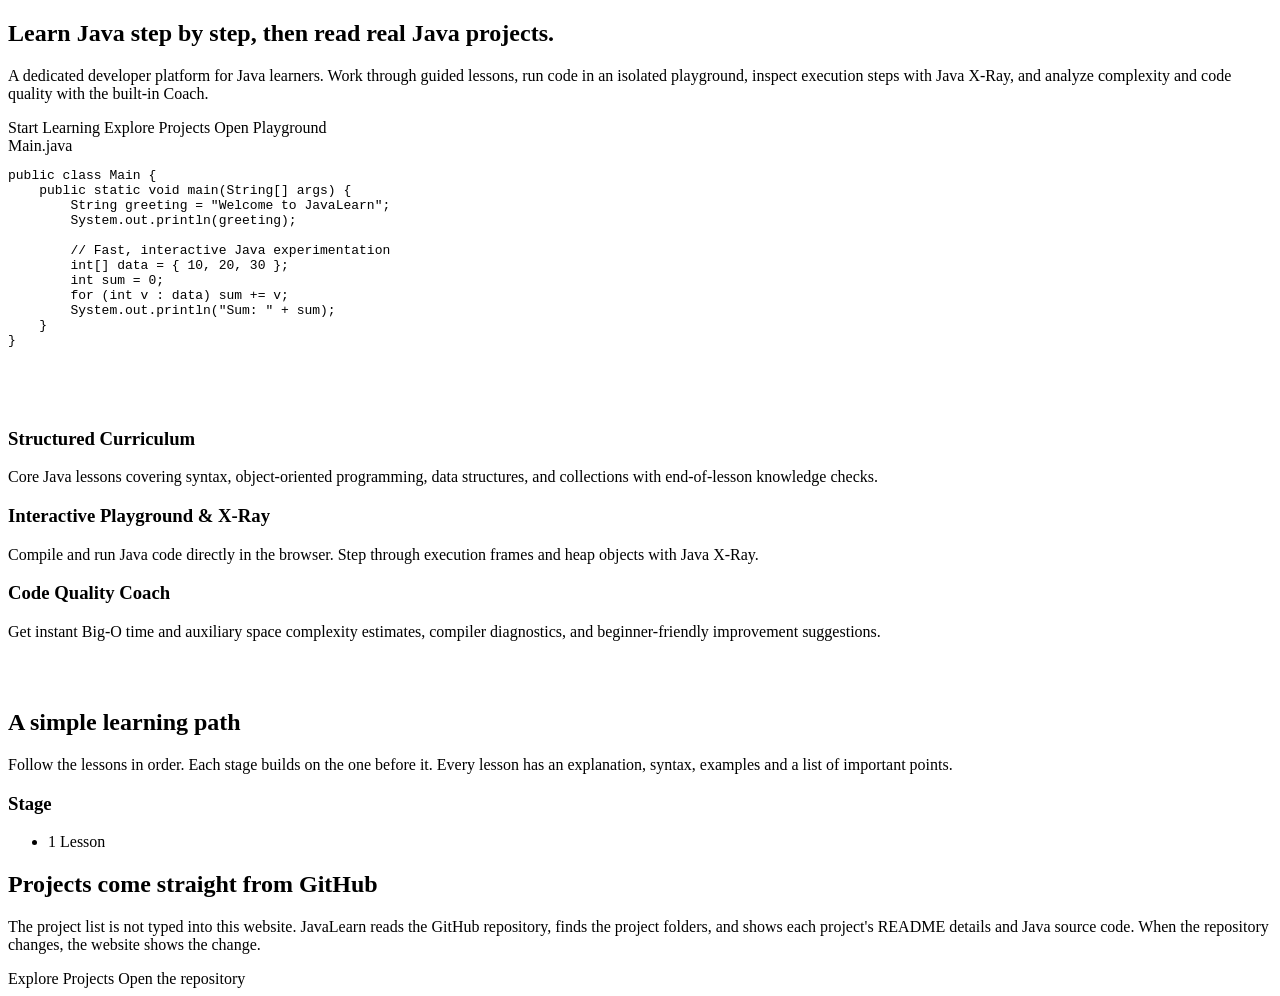
<file: src/main/resources/templates/index.html>
<!DOCTYPE html>
<html lang="en" xmlns:th="http://www.thymeleaf.org">
<head th:replace="~{pages :: head('JavaLearn - Learn Java and read real Java projects')}"></head>
<body>
<header th:replace="~{pages :: header('home')}"></header>

<main>
    <section class="hero">
        <div class="container hero-grid">
            <div>
                <h1>Learn Java step by step, then read real Java projects.</h1>
                <p class="lead">
                    A dedicated developer platform for Java learners. Work through guided lessons,
                    run code in an isolated playground, inspect execution steps with Java X-Ray,
                    and analyze complexity and code quality with the built-in Coach.
                </p>
                <div class="button-row">
                    <a class="button primary" th:href="@{/learn}">Start Learning</a>
                    <a class="button" th:href="@{/projects}">Explore Projects</a>
                    <a class="button" th:href="@{/sandbox}">Open Playground</a>
                </div>
            </div>
            <div class="hero-window" aria-label="Java Code Sample">
                <div class="hero-window-header">
                    <div class="window-dots" aria-hidden="true">
                        <span class="window-dot"></span>
                        <span class="window-dot"></span>
                        <span class="window-dot"></span>
                    </div>
                    <span class="window-title">Main.java</span>
                    <span style="width: 2rem;"></span>
                </div>
                <pre class="hero-code"><code>public class Main {
    public static void main(String[] args) {
        String greeting = "Welcome to JavaLearn";
        System.out.println(greeting);
        
        // Fast, interactive Java experimentation
        int[] data = { 10, 20, 30 };
        int sum = 0;
        for (int v : data) sum += v;
        System.out.println("Sum: " + sum);
    }
}</code></pre>
            </div>
        </div>
    </section>

    <!-- Platform Capabilities -->
    <section class="section" style="padding-top: 3rem; padding-bottom: 2rem;">
        <div class="container">
            <div class="feature-grid">
                <div class="feature-card">
                    <h3>Structured Curriculum</h3>
                    <p>Core Java lessons covering syntax, object-oriented programming, data structures, and collections with end-of-lesson knowledge checks.</p>
                </div>
                <div class="feature-card">
                    <h3>Interactive Playground &amp; X-Ray</h3>
                    <p>Compile and run Java code directly in the browser. Step through execution frames and heap objects with Java X-Ray.</p>
                </div>
                <div class="feature-card">
                    <h3>Code Quality Coach</h3>
                    <p>Get instant Big-O time and auxiliary space complexity estimates, compiler diagnostics, and beginner-friendly improvement suggestions.</p>
                </div>
            </div>
        </div>
    </section>

    <section class="section">
        <div class="container">
            <h2>A simple learning path</h2>
            <p class="section-intro">
                Follow the lessons in order. Each stage builds on the one before it.
                Every lesson has an explanation, syntax, examples and a list of important points.
            </p>

            <div class="path">
                <div class="path-stage" th:each="stage : ${stages}">
                    <h3 th:text="${stage.key}">Stage</h3>
                    <ul class="lesson-list compact">
                        <li th:each="lesson : ${stage.value}">
                            <span class="num" th:text="${lesson.number}">1</span>
                            <a th:href="@{/learn/{slug}(slug=${lesson.slug})}" th:text="${lesson.title}">Lesson</a>
                        </li>
                    </ul>
                </div>
            </div>
        </div>
    </section>

    <section class="section alt">
        <div class="container two-col">
            <div>
                <h2>Projects come straight from GitHub</h2>
                <p>
                    The project list is not typed into this website. JavaLearn reads the GitHub repository,
                    finds the project folders, and shows each project's README details and Java source code.
                    When the repository changes, the website shows the change.
                </p>
            </div>
            <div class="button-row align-end">
                <a class="button primary" th:href="@{/projects}">Explore Projects</a>
                <a class="button" th:href="${@service.repoUrl}" target="_blank" rel="noopener">Open the repository</a>
            </div>
        </div>
    </section>
</main>

<footer th:replace="~{pages :: footer}"></footer>
</body>
</html>
</file>
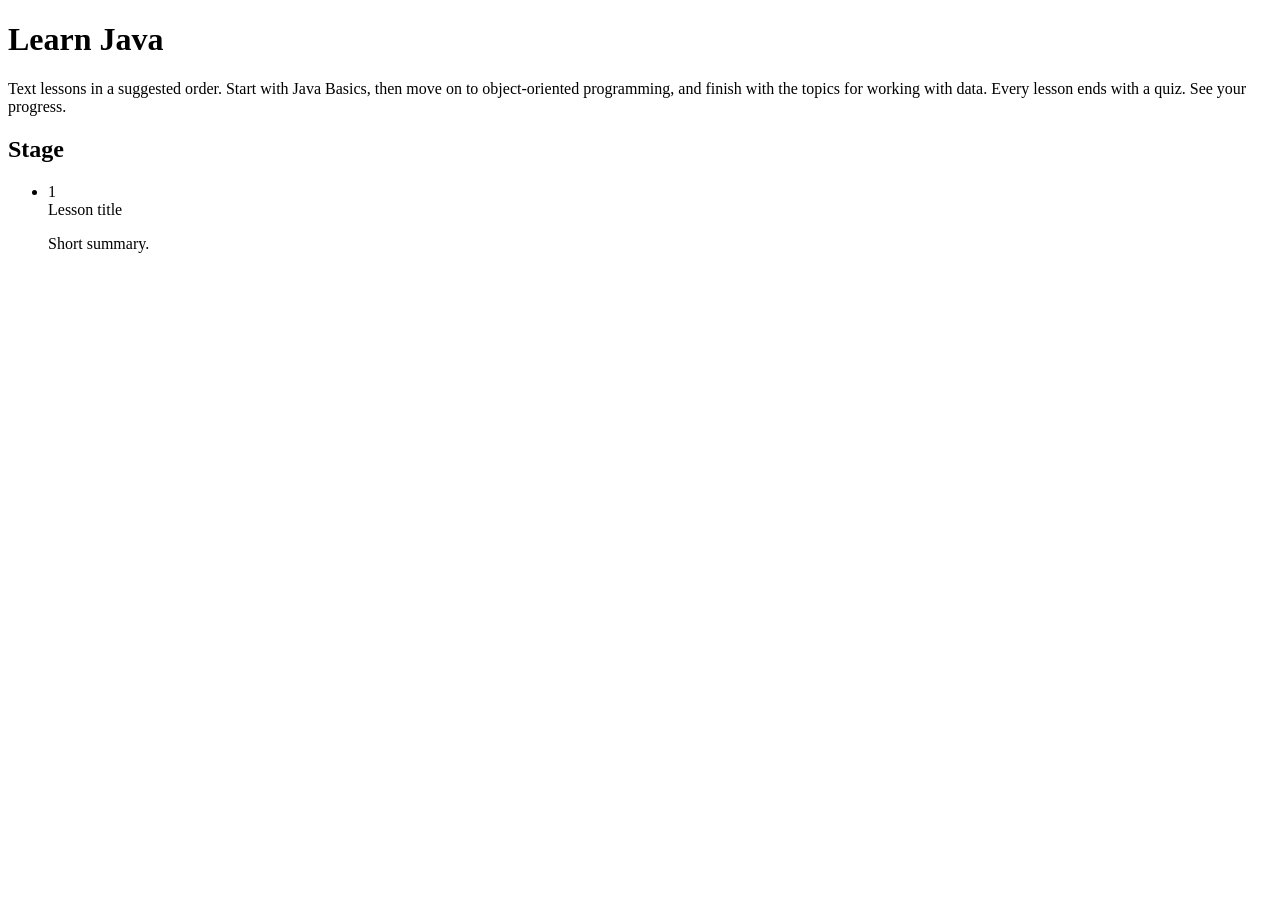
<file: src/main/resources/templates/learn.html>
<!DOCTYPE html>
<html lang="en" xmlns:th="http://www.thymeleaf.org">
<head th:replace="~{pages :: head('Learn Java - JavaLearn')}"></head>
<body>
<header th:replace="~{pages :: header('learn')}"></header>

<main class="container page">
    <nav th:replace="~{pages :: navStrip('/', 'Home')}"></nav>
    <h1>Learn Java</h1>
    <p class="page-intro">
        Text lessons in a suggested order. Start with Java Basics, then move on to
        object-oriented programming, and finish with the topics for working with data.
        Every lesson ends with a quiz. <a th:href="@{/progress}">See your progress</a>.
    </p>

    <section class="stage" th:each="stage : ${stages}">
        <h2 th:text="${stage.key}">Stage</h2>
        <ul class="lesson-list">
            <li th:each="lesson : ${stage.value}" th:attr="data-lesson-slug=${lesson.slug}">
                <span class="num" th:text="${lesson.number}">1</span>
                <div>
                    <a th:href="@{/learn/{slug}(slug=${lesson.slug})}" th:text="${lesson.title}">Lesson title</a>
                    <p th:text="${lesson.summary}">Short summary.</p>
                </div>
            </li>
        </ul>
    </section>
</main>

<footer th:replace="~{pages :: footer}"></footer>
<script th:src="@{/js/learn.js}"></script>
</body>
</html>
</file>
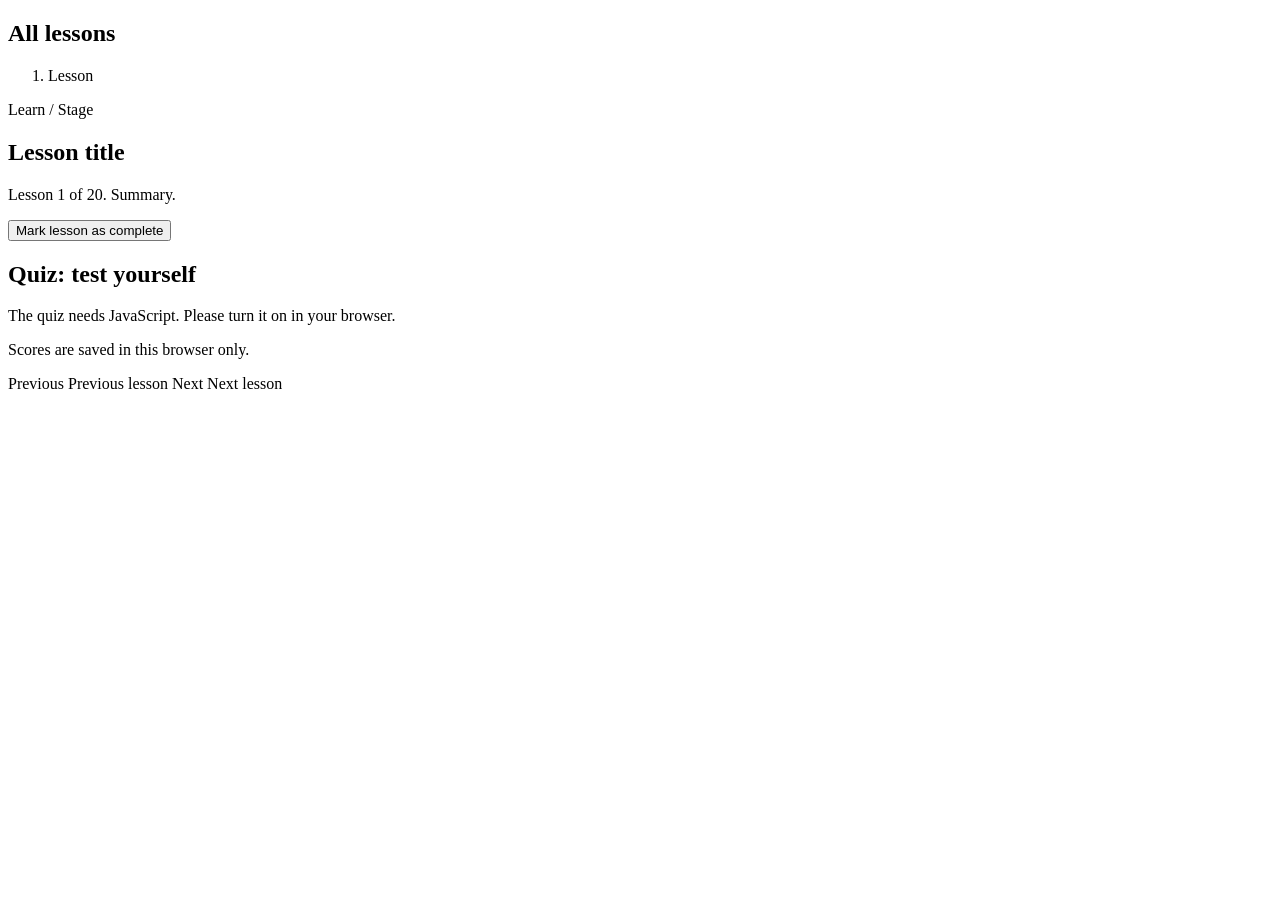
<file: src/main/resources/templates/lesson.html>
<!DOCTYPE html>
<html lang="en" xmlns:th="http://www.thymeleaf.org">
<head th:replace="~{pages :: head(${lesson.title + ' - Learn Java - JavaLearn'})}"></head>
<body>
<header th:replace="~{pages :: header('learn')}"></header>

<div class="container lesson-layout">

    <!-- Side menu: shown on wide screens only -->
    <aside class="lesson-menu" aria-label="All lessons">
        <h2><a th:href="@{/learn}">All lessons</a></h2>
        <ol>
            <li th:each="item : ${allLessons}">
                <a th:href="@{/learn/{slug}(slug=${item.slug})}" th:data-lesson-slug="${item.slug}"
                   th:text="${item.title}"
                   th:classappend="${item.slug == lesson.slug} ? 'current'"
                   th:attr="aria-current=${item.slug == lesson.slug} ? 'page'">Lesson</a>
            </li>
        </ol>
    </aside>

    <article class="lesson">
        <nav th:replace="~{pages :: navStrip(@{/learn}, 'Lessons')}"></nav>
        <p class="crumbs">
            <a th:href="@{/learn}">Learn</a> /
            <span th:text="${lesson.stage}">Stage</span>
        </p>
        <h1 th:text="${lesson.title}">Lesson title</h1>
        <p class="lesson-summary">
            Lesson <span th:text="${lesson.number}">1</span> of <span th:text="${#lists.size(allLessons)}">20</span>.
            <span th:text="${lesson.summary}">Summary.</span>
        </p>

        <!-- The lesson text is our own HTML stored in Service.java, so th:utext is safe here -->
        <div class="lesson-body" th:utext="${lesson.content}"></div>

        <section class="lesson-done">
            <button type="button" id="mark-done" class="button primary" th:attr="data-slug=${lesson.slug}" aria-pressed="false">Mark lesson as complete</button>
            <span id="done-note" class="muted" role="status"></span>
        </section>

        <!-- Quiz: questions are read from quizzes.json by the server and shown one at a time by learn.js -->
        <section class="quiz" id="quiz" aria-labelledby="quiz-title" th:attr="data-progress-url=@{/progress}">
            <h2 id="quiz-title">Quiz: test yourself</h2>
            <div id="quiz-root">
                <p class="muted">The quiz needs JavaScript. Please turn it on in your browser.</p>
            </div>
            <p class="muted quiz-note">Scores are saved in this browser only.</p>
        </section>
        <script type="application/json" id="quiz-data" th:utext="${quizJson}"></script>

        <nav class="lesson-nav" aria-label="Previous and next lesson">
            <a class="prev" th:if="${previous != null}" th:href="@{/learn/{slug}(slug=${previous.slug})}">
                <span class="nav-label">Previous</span>
                <span th:text="${previous.title}">Previous lesson</span>
            </a>
            <a class="next" th:if="${next != null}" th:href="@{/learn/{slug}(slug=${next.slug})}">
                <span class="nav-label">Next</span>
                <span th:text="${next.title}">Next lesson</span>
            </a>
        </nav>
    </article>
</div>

<footer th:replace="~{pages :: footer}"></footer>
<script th:src="@{/js/learn.js}"></script>
</body>
</html>
</file>
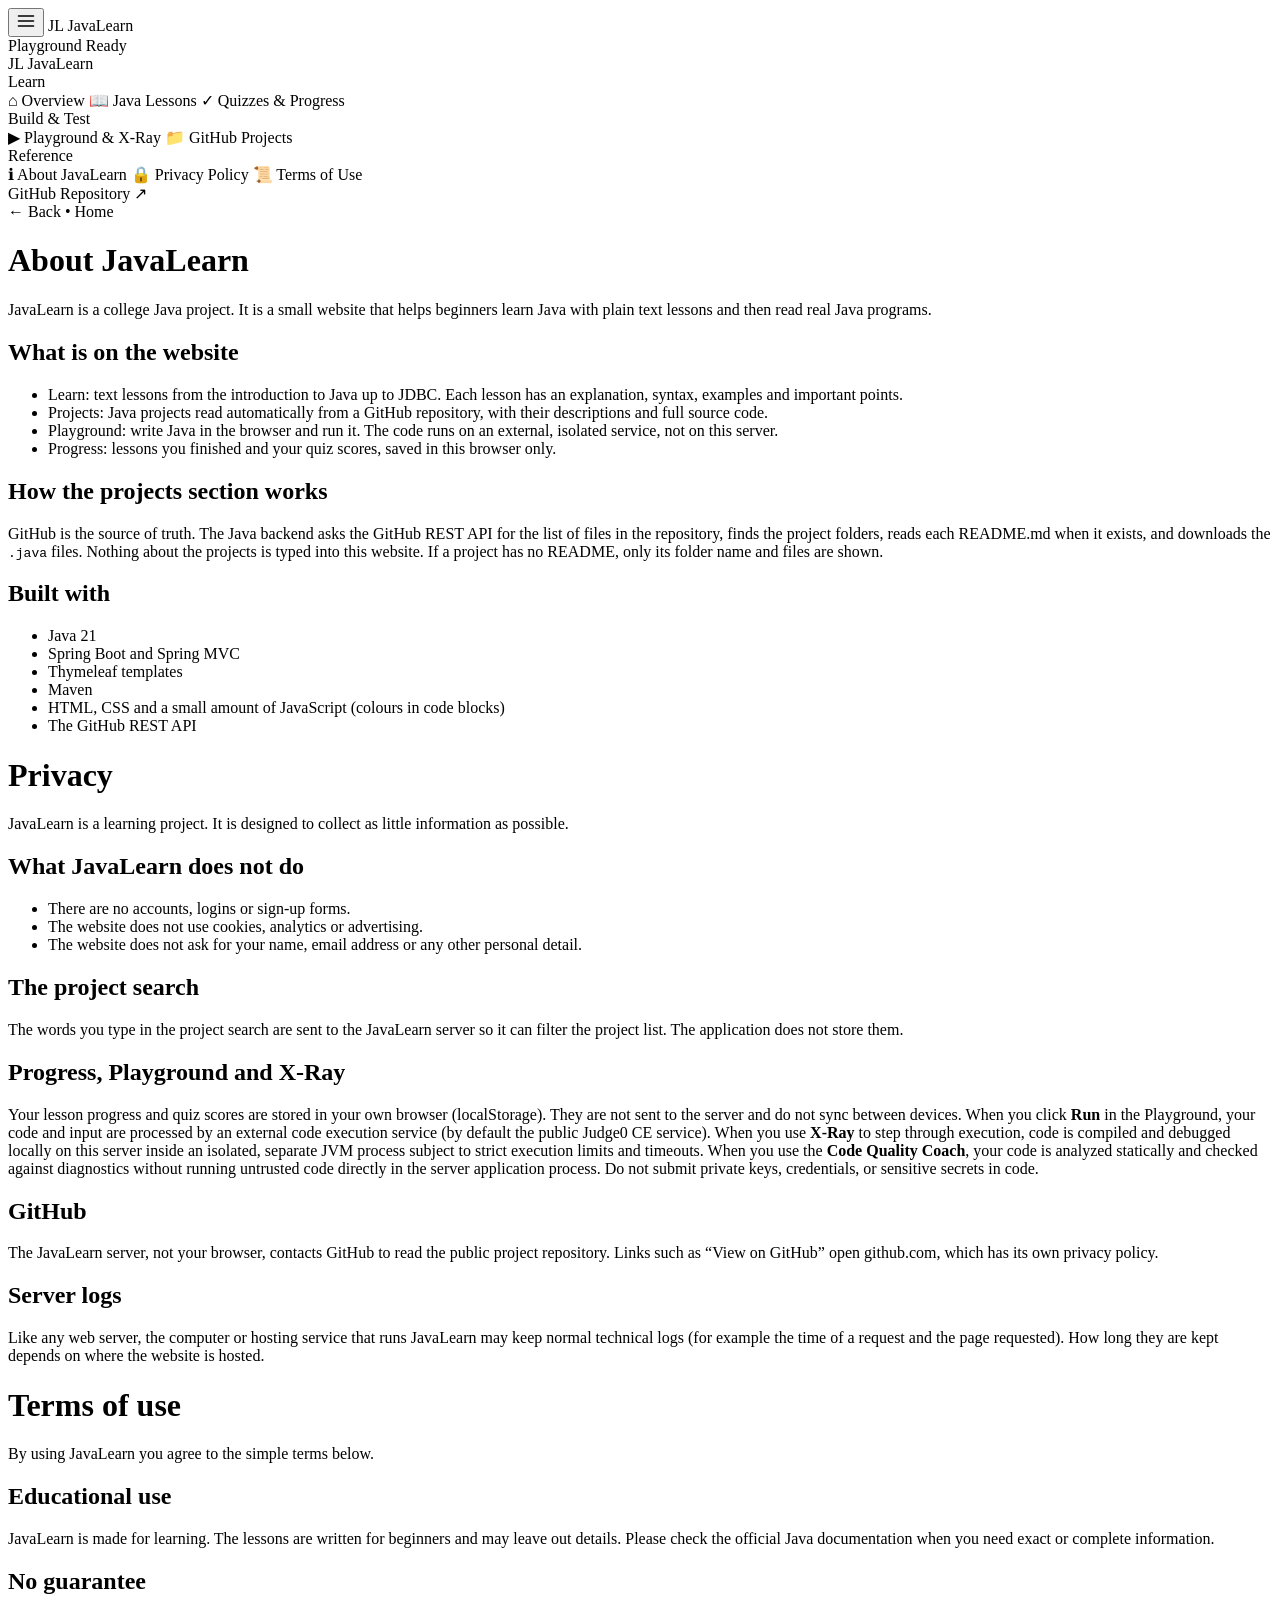
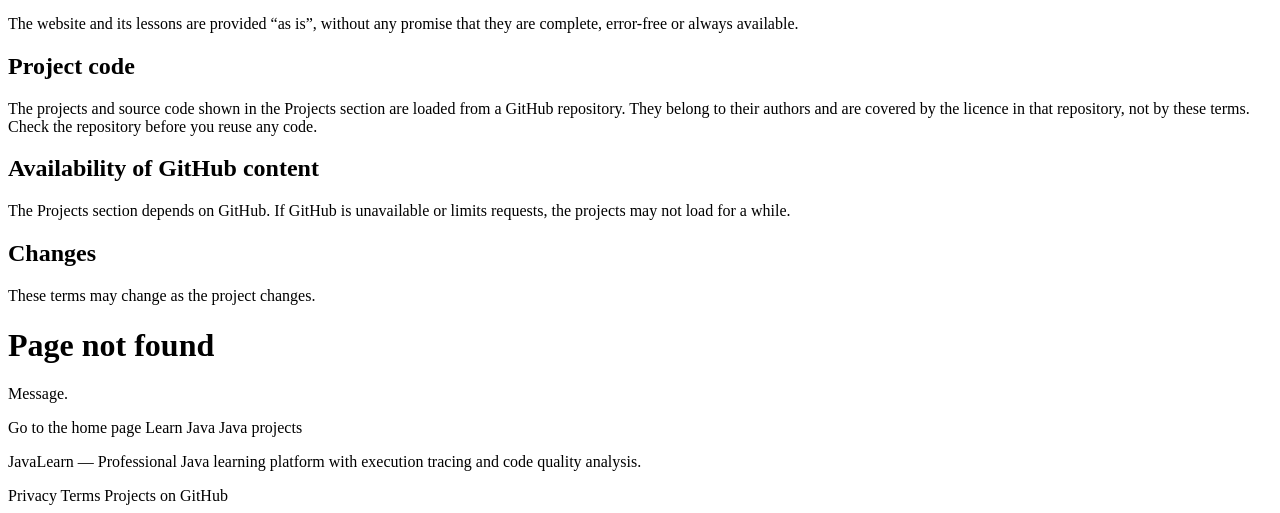
<file: src/main/resources/templates/pages.html>
<!DOCTYPE html>
<html lang="en" xmlns:th="http://www.thymeleaf.org">
<!--
  This one file has two jobs:
  1. It holds the parts shared by every page (head, menu, footer). The other templates include them
     with th:replace="~{pages :: name(...)}".
  2. It shows the simple pages: About, Privacy, Terms and the error page.
     The controller sets "page" ("about", "privacy", "terms" or "error") and this file shows that content.
-->
<head th:fragment="head(title)">
    <meta charset="UTF-8">
    <meta name="viewport" content="width=device-width, initial-scale=1">
    <title th:text="${title}">JavaLearn</title>
    <link rel="stylesheet" th:href="@{/css/style.css}">
</head>
<body>

<header class="site-header" th:fragment="header(active)">
    <div class="header-inner">
        <div class="header-left">
            <button type="button" class="sidebar-toggle-btn" id="sidebar-toggle" aria-label="Toggle navigation menu" aria-expanded="false">
                <svg width="20" height="20" viewBox="0 0 24 24" fill="none" stroke="currentColor" stroke-width="2" stroke-linecap="round" stroke-linejoin="round" aria-hidden="true">
                    <line x1="3" y1="12" x2="21" y2="12"></line>
                    <line x1="3" y1="6" x2="21" y2="6"></line>
                    <line x1="3" y1="18" x2="21" y2="18"></line>
                </svg>
            </button>
            <a class="brand" th:href="@{/}">
                <span class="brand-badge">JL</span>
                <span><span class="brand-java">Java</span>Learn</span>
            </a>
        </div>
        <div class="header-status">
            <a th:href="@{/sandbox}" class="header-status-pill">
                <span class="status-dot"></span>
                <span>Playground Ready</span>
            </a>
        </div>
    </div>
</header>

<div class="app-layout">
    <div class="sidebar-backdrop" id="sidebar-backdrop" aria-hidden="true"></div>
    <aside class="app-sidebar" id="app-sidebar" aria-label="Documentation Sidebar">
        <div class="sidebar-header">
            <a class="brand" th:href="@{/}">
                <span class="brand-badge">JL</span>
                <span><span class="brand-java">Java</span>Learn</span>
            </a>
        </div>
        <div class="sidebar-scroll">
            <div class="nav-group">
                <div class="nav-group-title">Learn</div>
                <a th:href="@{/}" th:classappend="${active == 'home'} ? 'active'">
                    <span class="nav-icon">⌂</span> Overview
                </a>
                <a th:href="@{/learn}" th:classappend="${active == 'learn'} ? 'active'">
                    <span class="nav-icon">📖</span> Java Lessons
                </a>
                <a th:href="@{/progress}" th:classappend="${active == 'progress'} ? 'active'">
                    <span class="nav-icon">✓</span> Quizzes &amp; Progress
                </a>
            </div>

            <div class="nav-group">
                <div class="nav-group-title">Build &amp; Test</div>
                <a th:href="@{/sandbox}" th:classappend="${active == 'sandbox'} ? 'active'">
                    <span class="nav-icon">▶</span> Playground &amp; X-Ray
                </a>
                <a th:href="@{/projects}" th:classappend="${active == 'projects'} ? 'active'">
                    <span class="nav-icon">📁</span> GitHub Projects
                </a>
            </div>

            <div class="nav-group">
                <div class="nav-group-title">Reference</div>
                <a th:href="@{/about}" th:classappend="${active == 'about'} ? 'active'">
                    <span class="nav-icon">ℹ</span> About JavaLearn
                </a>
                <a th:href="@{/privacy}" th:classappend="${active == 'privacy'} ? 'active'">
                    <span class="nav-icon">🔒</span> Privacy Policy
                </a>
                <a th:href="@{/terms}" th:classappend="${active == 'terms'} ? 'active'">
                    <span class="nav-icon">📜</span> Terms of Use
                </a>
            </div>
        </div>
        <div class="sidebar-footer">
            <a th:href="${@service.repoUrl}" target="_blank" rel="noopener" class="sidebar-gh-link">
                GitHub Repository ↗
            </a>
        </div>
    </aside>

    <div class="app-content">
        <!-- Consistent Breadcrumbs / Back & Home Bar -->
        <nav class="nav-strip" aria-label="Page navigation" th:fragment="navStrip(backUrl, backLabel)">
            <a class="nav-strip-btn nav-back" th:href="${backUrl ?: '/'}" th:attr="data-fallback=${backUrl ?: '/'}">
                <span aria-hidden="true">&larr;</span> Back
            </a>
            <span class="nav-strip-sep" aria-hidden="true">&bull;</span>
            <a class="nav-strip-btn nav-home" th:href="@{/}">
                Home
            </a>
            <span class="nav-strip-label" th:if="${backLabel != null}" th:text="'(' + ${backLabel} + ')'"></span>
        </nav>

<th:block th:switch="${page}">
<main th:case="'about'" class="container page prose">
    <nav th:replace="~{pages :: navStrip('/', 'Home')}"></nav>
    <h1>About JavaLearn</h1>

    <p>
        JavaLearn is a college Java project. It is a small website that helps beginners learn Java
        with plain text lessons and then read real Java programs.
    </p>

    <h2>What is on the website</h2>
    <ul>
        <li><a th:href="@{/learn}">Learn</a>: text lessons from the introduction to Java up to JDBC.
            Each lesson has an explanation, syntax, examples and important points.</li>
        <li><a th:href="@{/projects}">Projects</a>: Java projects read automatically from a GitHub repository,
            with their descriptions and full source code.</li>
        <li><a th:href="@{/sandbox}">Playground</a>: write Java in the browser and run it. The code runs on an
            external, isolated service, not on this server.</li>
        <li><a th:href="@{/progress}">Progress</a>: lessons you finished and your quiz scores, saved in this browser only.</li>
    </ul>

    <h2>How the projects section works</h2>
    <p>
        GitHub is the source of truth. The Java backend asks the GitHub REST API for the list of files in the
        <a th:href="${@service.repoUrl}" target="_blank" rel="noopener">repository</a>,
        finds the project folders, reads each README.md when it exists, and downloads the <code>.java</code> files.
        Nothing about the projects is typed into this website. If a project has no README, only its folder name
        and files are shown.
    </p>

    <h2>Built with</h2>
    <ul>
        <li>Java 21</li>
        <li>Spring Boot and Spring MVC</li>
        <li>Thymeleaf templates</li>
        <li>Maven</li>
        <li>HTML, CSS and a small amount of JavaScript (colours in code blocks)</li>
        <li>The GitHub REST API</li>
    </ul>
</main>

<main th:case="'privacy'" class="container page prose">
    <nav th:replace="~{pages :: navStrip('/', 'Home')}"></nav>
    <h1>Privacy</h1>
    <p>JavaLearn is a learning project. It is designed to collect as little information as possible.</p>

    <h2>What JavaLearn does not do</h2>
    <ul>
        <li>There are no accounts, logins or sign-up forms.</li>
        <li>The website does not use cookies, analytics or advertising.</li>
        <li>The website does not ask for your name, email address or any other personal detail.</li>
    </ul>

    <h2>The project search</h2>
    <p>
        The words you type in the project search are sent to the JavaLearn server so it can filter the project list.
        The application does not store them.
    </p>

    <h2>Progress, Playground and X-Ray</h2>
    <p>
        Your lesson progress and quiz scores are stored in your own browser (localStorage). They are not sent to the
        server and do not sync between devices. When you click <strong>Run</strong> in the Playground, your code and
        input are processed by an external code execution service (by default the public Judge0 CE service).
        When you use <strong>X-Ray</strong> to step through execution, code is compiled and debugged locally on this server
        inside an isolated, separate JVM process subject to strict execution limits and timeouts.
        When you use the <strong>Code Quality Coach</strong>, your code is analyzed statically and checked against
        diagnostics without running untrusted code directly in the server application process.
        Do not submit private keys, credentials, or sensitive secrets in code.
    </p>

    <h2>GitHub</h2>
    <p>
        The JavaLearn server, not your browser, contacts GitHub to read the public project repository.
        Links such as &ldquo;View on GitHub&rdquo; open github.com, which has its own privacy policy.
    </p>

    <h2>Server logs</h2>
    <p>
        Like any web server, the computer or hosting service that runs JavaLearn may keep normal technical logs
        (for example the time of a request and the page requested). How long they are kept depends on where the
        website is hosted.
    </p>
</main>

<main th:case="'terms'" class="container page prose">
    <nav th:replace="~{pages :: navStrip('/', 'Home')}"></nav>
    <h1>Terms of use</h1>
    <p>By using JavaLearn you agree to the simple terms below.</p>

    <h2>Educational use</h2>
    <p>
        JavaLearn is made for learning. The lessons are written for beginners and may leave out details.
        Please check the official Java documentation when you need exact or complete information.
    </p>

    <h2>No guarantee</h2>
    <p>
        The website and its lessons are provided &ldquo;as is&rdquo;, without any promise that they are complete,
        error-free or always available.
    </p>

    <h2>Project code</h2>
    <p>
        The projects and source code shown in the Projects section are loaded from a GitHub repository.
        They belong to their authors and are covered by the licence in that repository, not by these terms.
        Check the repository before you reuse any code.
    </p>

    <h2>Availability of GitHub content</h2>
    <p>
        The Projects section depends on GitHub. If GitHub is unavailable or limits requests,
        the projects may not load for a while.
    </p>

    <h2>Changes</h2>
    <p>These terms may change as the project changes.</p>
</main>

<main th:case="'error'" class="container page narrow">
    <nav th:replace="~{pages :: navStrip('/', 'Home')}"></nav>
    <!-- errorTitle / errorMessage are set by our controllers; Spring's own 404 and 500 errors use the defaults -->
    <h1 th:text="${errorTitle ?: 'Page not found'}">Page not found</h1>
    <p th:text="${errorMessage ?: 'This page does not exist, or something unexpected went wrong.'}">Message.</p>
    <p class="button-row">
        <a class="button primary" th:href="@{/}">Go to the home page</a>
        <a class="button" th:href="@{/learn}">Learn Java</a>
        <a class="button" th:href="@{/projects}">Java projects</a>
    </p>
</main>
</th:block>

    <footer class="site-footer" th:fragment="footer">
        <div class="footer-inner">
            <p>JavaLearn &mdash; Professional Java learning platform with execution tracing and code quality analysis.</p>
            <nav aria-label="Footer">
                <a th:href="@{/privacy}">Privacy</a>
                <a th:href="@{/terms}">Terms</a>
                <a th:href="${@service.repoUrl}" target="_blank" rel="noopener">Projects on GitHub</a>
            </nav>
        </div>
        <script th:src="@{/js/site.js}"></script>
    </footer>
    </div><!-- /.app-content -->
</div><!-- /.app-layout -->

</body>
</html>
</file>
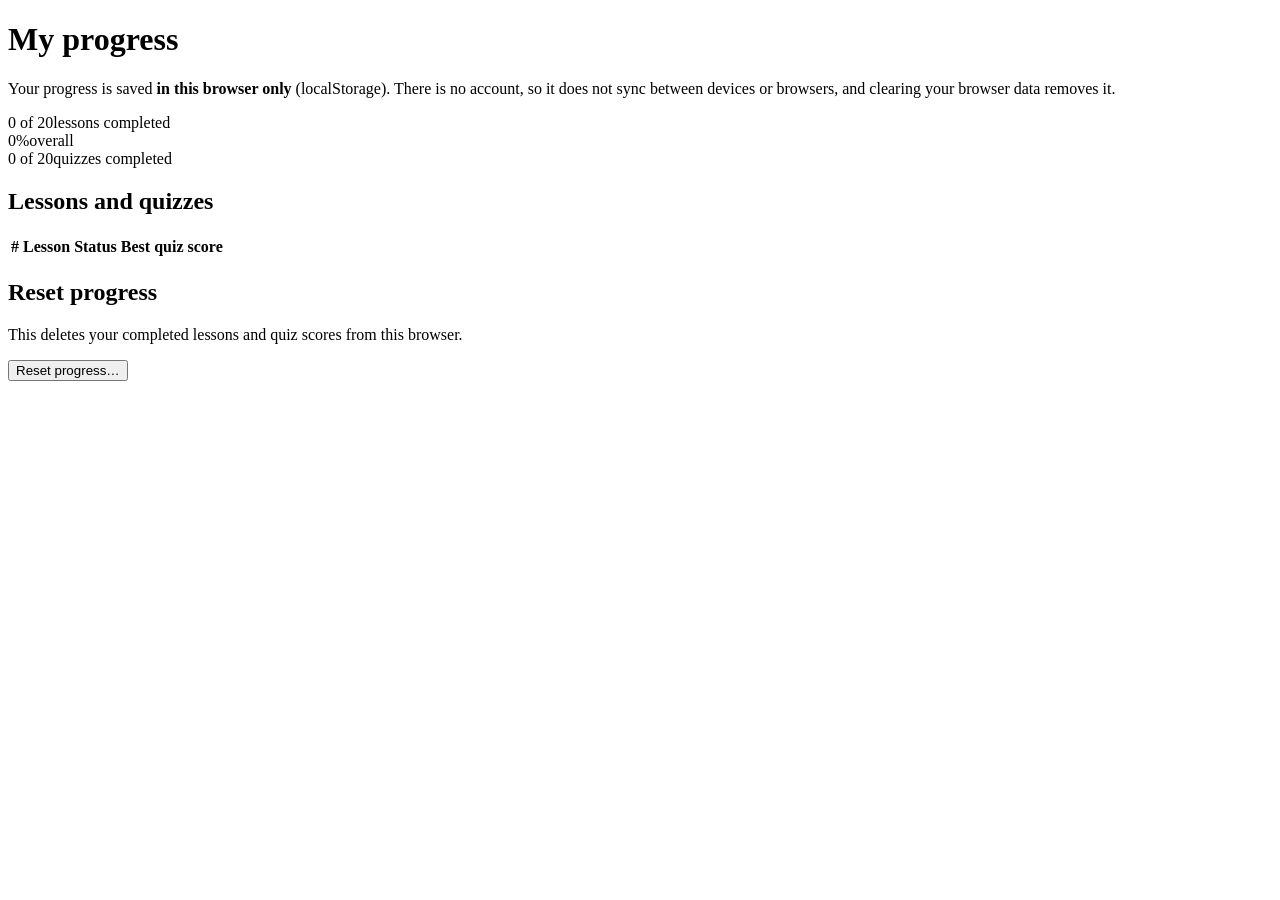
<file: src/main/resources/templates/progress.html>
<!DOCTYPE html>
<html lang="en" xmlns:th="http://www.thymeleaf.org">
<head th:replace="~{pages :: head('My progress - JavaLearn')}"></head>
<body>
<header th:replace="~{pages :: header('progress')}"></header>

<main class="container page" id="progress-page">
    <nav th:replace="~{pages :: navStrip('/', 'Home')}"></nav>
    <h1>My progress</h1>
    <p class="page-intro">
        Your progress is saved <strong>in this browser only</strong> (localStorage). There is no account, so it does
        not sync between devices or browsers, and clearing your browser data removes it.
    </p>

    <div id="p-notice"></div>

    <section class="stats" aria-label="Summary">
        <div class="stat"><span class="stat-value" id="p-count">0 of 20</span><span class="stat-label">lessons completed</span></div>
        <div class="stat"><span class="stat-value" id="p-percent">0%</span><span class="stat-label">overall</span></div>
        <div class="stat"><span class="stat-value" id="p-quizzes">0 of 20</span><span class="stat-label">quizzes completed</span></div>
    </section>

    <div class="bar" role="progressbar" aria-label="Overall completion" aria-valuemin="0" aria-valuemax="100" aria-valuenow="0">
        <div class="bar-fill" id="p-bar"></div>
    </div>

    <div id="p-continue" class="continue"></div>

    <section class="detail-section">
        <h2>Lessons and quizzes</h2>
        <div class="table-wrap">
            <table class="progress-table">
                <thead><tr><th scope="col">#</th><th scope="col">Lesson</th><th scope="col">Status</th><th scope="col">Best quiz score</th></tr></thead>
                <tbody id="p-rows"></tbody>
            </table>
        </div>
        <!-- One hidden entry per lesson: the script reads the titles, links and question counts from here. -->
        <ul hidden>
            <li th:each="lesson : ${allLessons}"
                th:attr="data-slug=${lesson.slug},data-title=${lesson.title},data-url=@{/learn/{slug}(slug=${lesson.slug})},data-questions=${service.getQuestionCount(lesson.slug)}"></li>
        </ul>
    </section>

    <section class="detail-section">
        <h2>Reset progress</h2>
        <p class="muted">This deletes your completed lessons and quiz scores from this browser.</p>
        <button type="button" class="button" id="p-reset">Reset progress&hellip;</button>
        <div id="p-confirm" class="notice error" hidden>
            <p><strong>Delete all saved progress?</strong> This cannot be undone.</p>
            <div class="button-row">
                <button type="button" class="button primary" id="p-yes">Yes, reset everything</button>
                <button type="button" class="button" id="p-no">Cancel</button>
            </div>
        </div>
        <p class="muted" id="p-reset-done" role="status"></p>
    </section>
</main>

<footer th:replace="~{pages :: footer}"></footer>
<script th:src="@{/js/learn.js}"></script>
</body>
</html>
</file>
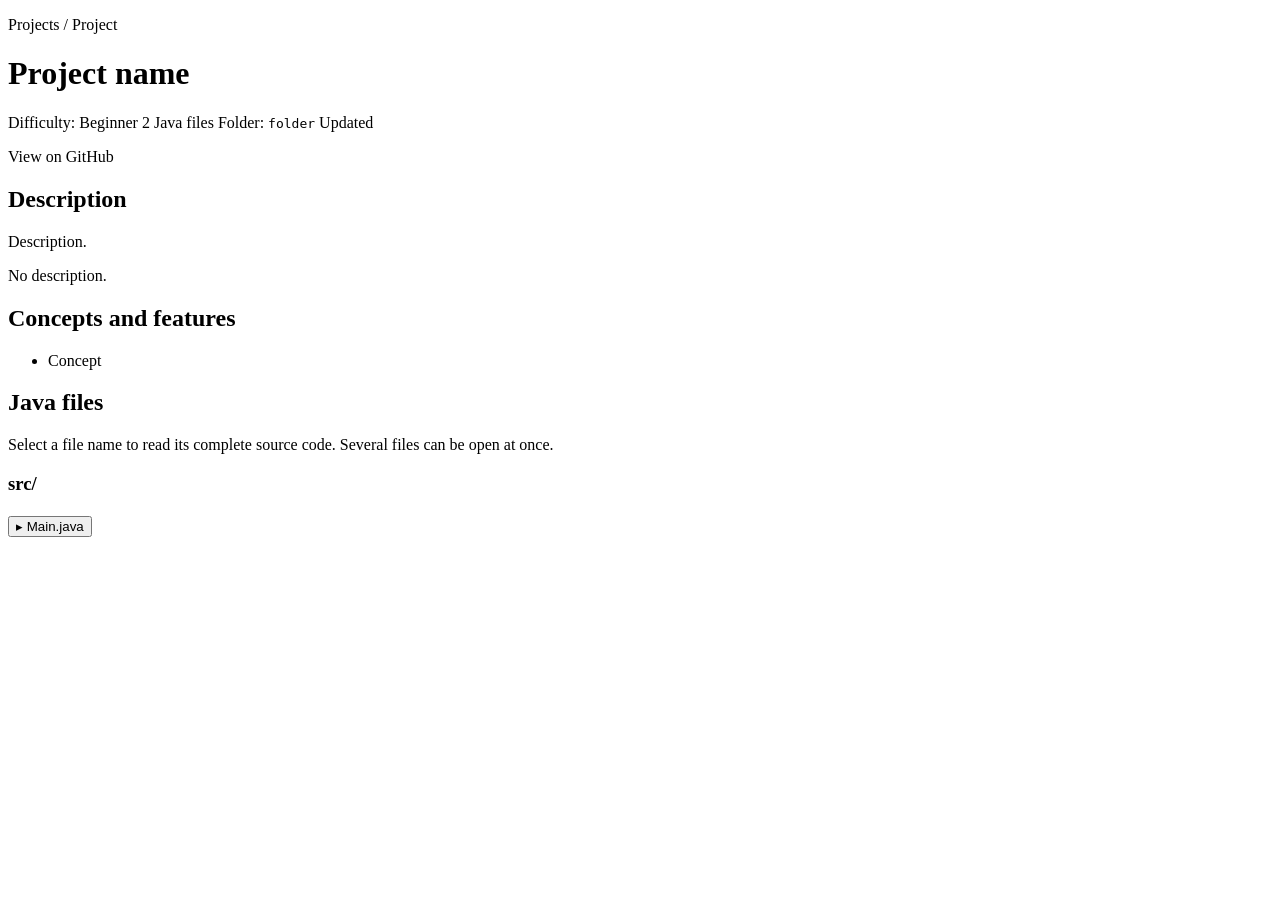
<file: src/main/resources/templates/project.html>
<!DOCTYPE html>
<html lang="en" xmlns:th="http://www.thymeleaf.org">
<head th:replace="~{pages :: head(${project.displayName + ' - Java Projects - JavaLearn'})}"></head>
<body>
<header th:replace="~{pages :: header('projects')}"></header>

<main class="container page">
    <nav th:replace="~{pages :: navStrip(@{/projects}, 'Projects')}"></nav>
    <p class="crumbs">
        <a th:href="@{/projects}">Projects</a> /
        <span th:text="${project.displayName}">Project</span>
    </p>

    <h1 th:text="${project.displayName}">Project name</h1>

    <p class="card-meta">
        <span class="tag" th:if="${project.difficulty != null}" th:text="${'Difficulty: ' + project.difficulty}">Difficulty: Beginner</span>
        <span th:text="${project.javaFiles.size() == 1 ? '1 Java file' : project.javaFiles.size() + ' Java files'}">2 Java files</span>
        <span>Folder: <code th:text="${project.folderName}">folder</code></span>
        <span th:if="${project.lastUpdated != null}" th:text="'Updated ' + ${#strings.substring(project.lastUpdated, 0, 10)}">Updated</span>
    </p>

    <p><a class="button primary" th:href="${project.githubUrl}" target="_blank" rel="noopener">View on GitHub</a></p>

    <section class="detail-section">
        <h2>Description</h2>
        <p th:if="${project.description != null}" th:text="${project.description}">Description.</p>
        <p class="muted" th:if="${project.description == null}"
           th:text="${project.hasReadme ? 'The README of this project has no description text.' : 'This project folder has no README.md, so there is no description.'}">No description.</p>
    </section>

    <section class="detail-section" th:if="${!project.concepts.isEmpty()}">
        <h2>Concepts and features</h2>
        <ul>
            <li th:each="concept : ${project.concepts}" th:text="${concept}">Concept</li>
        </ul>
    </section>

    <section class="detail-section" id="source-files" th:attr="data-project=${project.folderName},data-source-url=@{/projects/{name}/source(name=${project.folderName})}">
        <h2>Java files</h2>
        <p class="muted">Select a file name to read its complete source code. Several files can be open at once.</p>

        <div class="button-row file-controls" hidden>
            <button type="button" class="button" id="expand-all">Expand all</button>
            <button type="button" class="button" id="collapse-all">Collapse all</button>
        </div>

        <div class="file-group" th:each="group : ${fileGroups}">
            <h3 class="file-dir" th:text="${group.dir.isEmpty() ? 'Project root' : group.dir + '/'}">src/</h3>
            <div class="source-file" th:each="file : ${group.files}">
                <h4 class="source-heading">
                    <button type="button" class="source-toggle" aria-expanded="false"
                            th:attr="aria-controls='file-' + ${file.index},data-path=${file.path}">
                        <span class="chevron" aria-hidden="true">&#9656;</span>
                        <span class="source-name" th:text="${file.name}">Main.java</span>
                    </button>
                </h4>
                <div class="source-body" th:id="'file-' + ${file.index}" hidden>
                    <div class="source-head">
                        <span class="muted" th:text="${file.path}">src/Main.java</span>
                        <a class="gh-link" href="#" target="_blank" rel="noopener">View file on GitHub</a>
                    </div>
                    <p class="muted source-status" role="status">Loading&hellip;</p>
                    <pre hidden><code></code></pre>
                </div>
            </div>
        </div>
        <noscript><p class="notice">Reading the code on this page needs JavaScript. You can read every file on
            <a th:href="${project.githubUrl}">GitHub</a>.</p></noscript>
    </section>
</main>

<footer th:replace="~{pages :: footer}"></footer>
<script th:src="@{/js/projects.js}"></script>
</body>
</html>
</file>
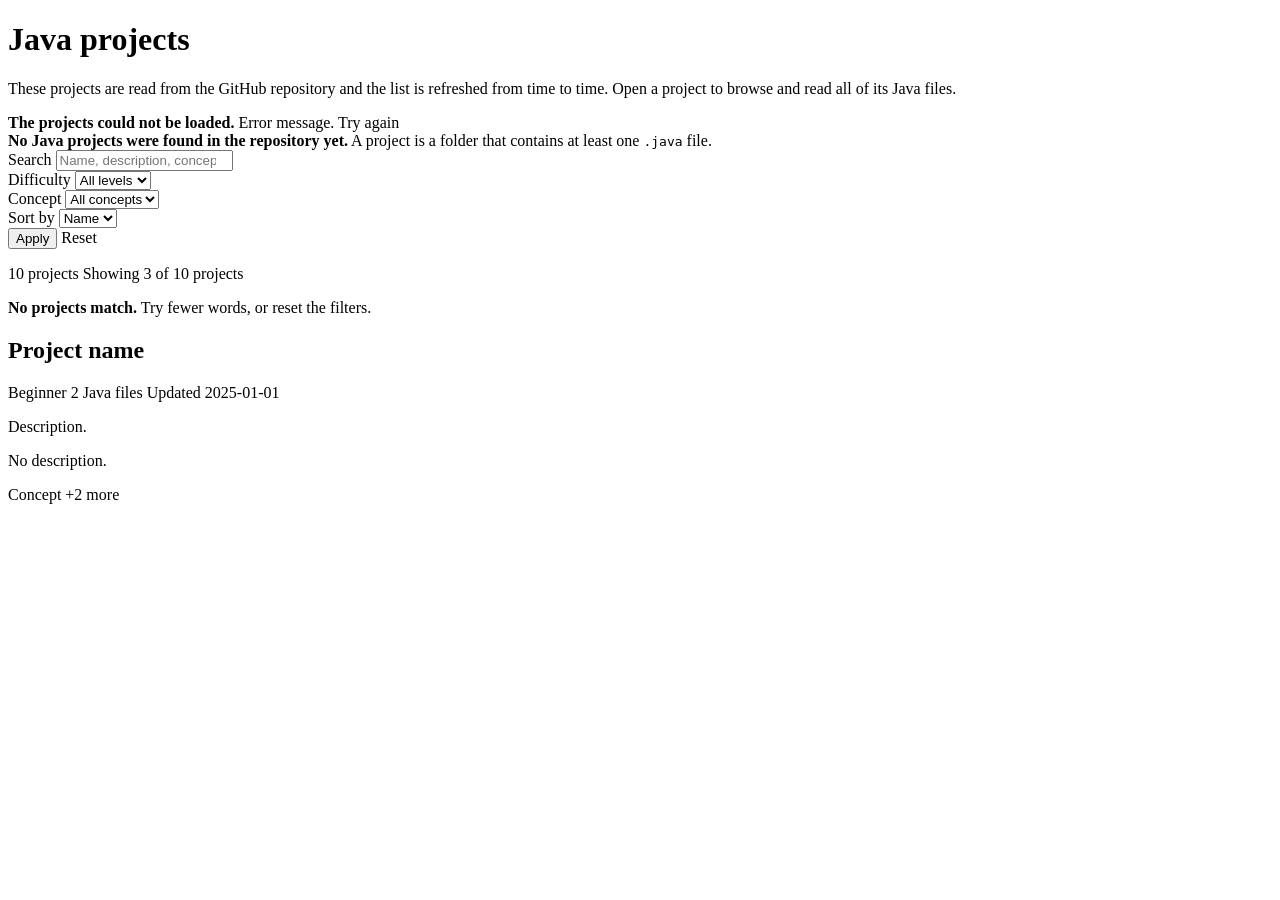
<file: src/main/resources/templates/projects.html>
<!DOCTYPE html>
<html lang="en" xmlns:th="http://www.thymeleaf.org">
<head th:replace="~{pages :: head('Java Projects - JavaLearn')}"></head>
<body>
<header th:replace="~{pages :: header('projects')}"></header>

<main class="container page">
    <nav th:replace="~{pages :: navStrip('/', 'Home')}"></nav>
    <h1>Java projects</h1>
    <p class="page-intro">
        These projects are read from the
        <a th:href="${@service.repoUrl}" target="_blank" rel="noopener">GitHub repository</a>
        and the list is refreshed from time to time. Open a project to browse and read all of its Java files.
    </p>

    <!-- 1. GitHub problem -->
    <div class="notice error" role="alert" th:if="${errorMessage != null}">
        <strong>The projects could not be loaded.</strong>
        <span th:text="${errorMessage}">Error message.</span>
        <a th:href="@{/projects}">Try again</a>
    </div>

    <!-- 2. Repository has no projects -->
    <div class="notice" th:if="${errorMessage == null and totalProjects == 0}">
        <strong>No Java projects were found in the repository yet.</strong>
        A project is a folder that contains at least one <code>.java</code> file.
    </div>

    <!-- 3. Normal case -->
    <div th:if="${errorMessage == null and totalProjects > 0}">

        <!-- A normal GET form: every choice is in the URL, so results can be bookmarked and shared. -->
        <form class="search" id="project-filters" method="get" th:action="@{/projects}" role="search">
            <div class="field grow">
                <label for="q">Search</label>
                <input type="search" id="q" name="q" th:value="${q}"
                       placeholder="Name, description, concept or file name">
            </div>
            <div class="field" th:if="${!difficulties.isEmpty()}">
                <label for="difficulty">Difficulty</label>
                <select id="difficulty" name="difficulty">
                    <option value="">All levels</option>
                    <option th:each="level : ${difficulties}" th:value="${level}" th:text="${level}"
                            th:selected="${level.equalsIgnoreCase(selectedDifficulty)}">Beginner</option>
                </select>
            </div>
            <div class="field" th:if="${!concepts.isEmpty()}">
                <label for="concept">Concept</label>
                <select id="concept" name="concept">
                    <option value="">All concepts</option>
                    <option th:each="c : ${concepts}" th:value="${c}" th:text="${c}"
                            th:selected="${c.equalsIgnoreCase(selectedConcept)}">Concept</option>
                </select>
            </div>
            <div class="field">
                <label for="sort">Sort by</label>
                <select id="sort" name="sort">
                    <option th:each="o : ${sortOptions}" th:value="${o.key}" th:text="${o.value}"
                            th:selected="${o.key == sort}">Name</option>
                </select>
            </div>
            <div class="field actions">
                <button type="submit" class="button primary">Apply</button>
                <a class="button subtle" th:if="${!q.isEmpty() or !selectedDifficulty.isEmpty() or !selectedConcept.isEmpty() or sort != 'name-asc'}"
                   th:href="@{/projects}">Reset</a>
            </div>
        </form>

        <p class="result-count" role="status" aria-live="polite">
            <span th:if="${projects.size() == totalProjects}" th:text="${totalProjects} + (${totalProjects == 1} ? ' project' : ' projects')">10 projects</span>
            <span th:if="${projects.size() != totalProjects}"
                  th:text="'Showing ' + ${projects.size()} + ' of ' + ${totalProjects} + ' projects'">Showing 3 of 10 projects</span>
        </p>

        <div class="notice" th:if="${projects.isEmpty()}">
            <strong>No projects match.</strong> Try fewer words, or <a th:href="@{/projects}">reset the filters</a>.
        </div>

        <div class="card-grid">
            <article class="card" th:each="project : ${projects}">
                <h2 class="card-title">
                    <a th:href="@{/projects/{name}(name=${project.folderName})}" th:text="${project.displayName}">Project name</a>
                </h2>
                <p class="card-meta">
                    <span class="tag" th:if="${project.difficulty != null}" th:text="${project.difficulty}">Beginner</span>
                    <span th:text="${project.javaFiles.size() == 1 ? '1 Java file' : project.javaFiles.size() + ' Java files'}">2 Java files</span>
                    <span th:if="${project.lastUpdated != null}" th:text="'Updated ' + ${#strings.substring(project.lastUpdated, 0, 10)}">Updated 2025-01-01</span>
                </p>
                <p class="card-text" th:if="${project.description != null}" th:text="${project.description}">Description.</p>
                <p class="card-text muted" th:if="${project.description == null}"
                   th:text="${project.hasReadme ? 'The README has no description text.' : 'This folder has no README.md.'}">No description.</p>
                <p class="card-meta concepts" th:if="${!project.concepts.isEmpty()}">
                    <span class="tag plain" th:each="c, stat : ${project.concepts}" th:if="${stat.index < 4}" th:text="${c}">Concept</span>
                    <span th:if="${project.concepts.size() > 4}" th:text="'+' + ${project.concepts.size() - 4} + ' more'">+2 more</span>
                </p>
            </article>
        </div>
    </div>
</main>

<footer th:replace="~{pages :: footer}"></footer>
<!-- Changing a drop-down applies the filters at once (the Apply button still works without JavaScript). -->
<script th:src="@{/js/projects.js}"></script>
</body>
</html>
</file>
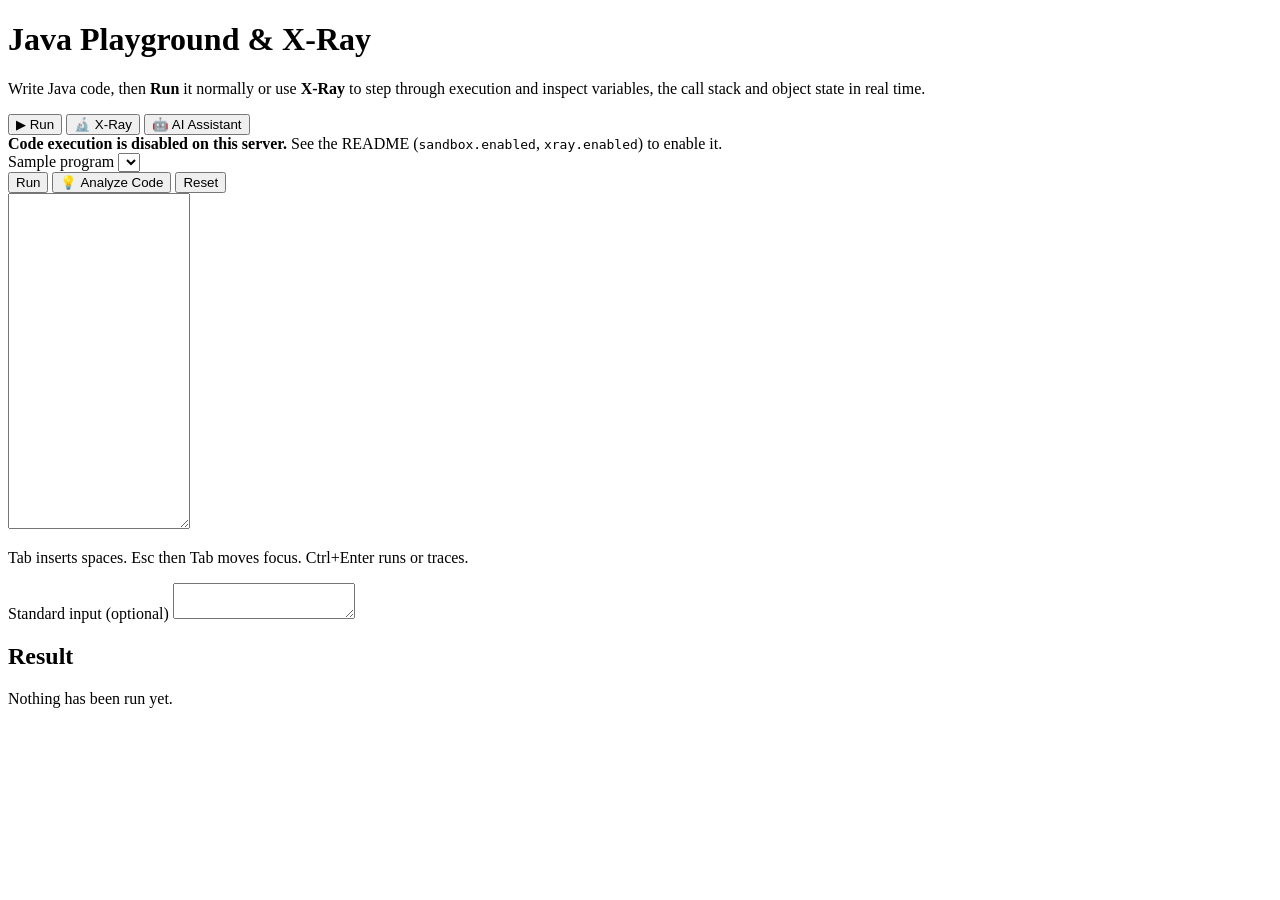
<file: src/main/resources/templates/sandbox.html>
<!DOCTYPE html>
<html lang="en" xmlns:th="http://www.thymeleaf.org">
<head th:replace="~{pages :: head('Java Playground – JavaLearn')}"></head>
<body>
<header th:replace="~{pages :: header('sandbox')}"></header>

<main class="container page" id="sandbox"
      th:attr="data-run-url=@{/api/run},data-xray-url=@{/api/xray},data-coach-url=@{/api/coach/analyze},data-ai-url=@{/api/ai/chat},
               data-enabled=${sandboxEnabled},data-xray-enabled=${xrayEnabled},
               data-ai-enabled=${aiEnabled},data-ai-configured=${aiConfigured},data-ai-provider=${aiProvider}">
    <nav th:replace="~{pages :: navStrip('/', 'Home')}"></nav>
    <h1>Java Playground &amp; X-Ray</h1>
    <p class="page-intro">
        Write Java code, then <strong>Run</strong> it normally or use <strong>X-Ray</strong> to step
        through execution and inspect variables, the call stack and object state in real time.
    </p>

        <!-- Mode tabs -->
        <div class="sandbox-tabs" role="tablist" aria-label="Playground mode">
            <button id="tab-run"   class="sandbox-tab active" role="tab" aria-selected="true"  aria-controls="panel-run"   type="button">▶ Run</button>
            <button id="tab-xray"  class="sandbox-tab"        role="tab" aria-selected="false" aria-controls="panel-xray"  type="button">🔬 X-Ray</button>
            <button id="tab-ai"    class="sandbox-tab"        role="tab" aria-selected="false" aria-controls="panel-ai"    type="button">🤖 AI Assistant</button>
        </div>

    <div class="notice error" role="alert" th:if="${!sandboxEnabled and !xrayEnabled}">
        <strong>Code execution is disabled on this server.</strong>
        See the README (<code>sandbox.enabled</code>, <code>xray.enabled</code>) to enable it.
    </div>

    <div class="playground-layout">
        <!-- ============================================================ -->
        <!-- LEFT COLUMN: Code Editor and Controls                        -->
        <!-- ============================================================ -->
        <div class="playground-editor-col">
            <div class="sandbox-bar">
                <div class="field">
                    <label for="sample">Sample program</label>
                    <select id="sample"></select>
                </div>
                <div class="button-row" id="run-controls">
                    <button type="button" class="button primary" id="run"
                            th:disabled="${!sandboxEnabled}">Run</button>
                    <button type="button" class="button coach-analyze-btn" id="analyze-btn" title="Analyze code complexity, issues, and get suggestions">
                        💡 Analyze Code
                    </button>
                    <button type="button" class="button" id="reset">Reset</button>
                </div>
                <div class="button-row" id="xray-controls" hidden>
                    <button type="button" class="button primary xray-btn" id="xray-start"
                            th:disabled="${!xrayEnabled}">🔬 Trace</button>
                    <button type="button" class="button" id="xray-stop"  disabled>■ Stop</button>
                    <button type="button" class="button" id="xray-reset">↺ Reset</button>
                </div>
            </div>

            <!-- Code editor with X-Ray line-number gutter -->
            <div class="editor-wrap" id="editor-wrap">
                <div class="editor-gutter" id="editor-gutter" aria-hidden="true"></div>
                <textarea id="code" class="editor xray-aware" spellcheck="false"
                          autocapitalize="none" autocomplete="off"
                          rows="22" aria-label="Java source code"
                          aria-describedby="editor-help"></textarea>
            </div>
            <p class="muted small" id="editor-help">Tab inserts spaces. Esc then Tab moves focus. Ctrl+Enter runs or traces.</p>
        </div>

        <!-- ============================================================ -->
        <!-- RIGHT COLUMN: Results and Analysis Panels                    -->
        <!-- ============================================================ -->
        <div class="playground-results-col">
            <!-- RUN PANEL -->
            <div id="panel-run" role="tabpanel" aria-labelledby="tab-run">
                <div class="field">
                    <label for="stdin">Standard input (optional)</label>
                    <textarea id="stdin" class="editor small" spellcheck="false" rows="2"></textarea>
                </div>
                <section class="output-panel" aria-labelledby="out-title">
                    <h2 id="out-title">Result</h2>
                    <p id="run-status" class="run-status" role="status" aria-live="polite">Nothing has been run yet.</p>
                    <div id="panel-compile" hidden><h3>Compilation errors</h3><pre class="output err"><code></code></pre></div>
                    <div id="panel-stdout"  hidden><h3>Output</h3><pre class="output"><code></code></pre></div>
                    <div id="panel-stderr"  hidden><h3>Error output</h3><pre class="output err"><code></code></pre></div>
                    <p id="run-meta" class="muted small"></p>

                    <!-- Code Quality Coach Report -->
                    <div id="coach-report" class="coach-report-card" hidden>
                        <div class="coach-header">
                            <div class="coach-title-wrap">
                                <span class="coach-icon">💡</span>
                                <div>
                                    <h3 class="coach-title">Code Quality Coach</h3>
                                    <p class="coach-subtitle">Static complexity estimation, diagnostics &amp; tips</p>
                                </div>
                            </div>
                            <div class="coach-header-right">
                                <span id="coach-outdated-badge" class="badge-outdated" hidden>Outdated (code changed)</span>
                                <button type="button" class="coach-close-btn" id="coach-close" aria-label="Close report">&times;</button>
                            </div>
                        </div>

                        <div id="coach-body" class="coach-body">
                            <!-- 1. Complexity Section -->
                            <div class="coach-section">
                                <h4 class="coach-section-heading">1. Complexity Analysis</h4>
                                <div class="coach-complexity-grid">
                                    <div class="coach-metric-card">
                                        <span class="metric-label">Time Complexity</span>
                                        <span class="metric-value" id="coach-time-val">—</span>
                                        <p class="metric-desc" id="coach-time-desc"></p>
                                        <div class="metric-cases" id="coach-time-cases" hidden></div>
                                    </div>
                                    <div class="coach-metric-card">
                                        <span class="metric-label">Auxiliary Space</span>
                                        <span class="metric-value" id="coach-space-val">—</span>
                                        <p class="metric-desc" id="coach-space-desc"></p>
                                    </div>
                                </div>
                                <p class="coach-assumptions muted small" id="coach-assumptions"></p>
                            </div>

                            <!-- 2. Issues Section -->
                            <div class="coach-section">
                                <h4 class="coach-section-heading">2. Code Issues &amp; Diagnostics</h4>
                                <div id="coach-issues-list" class="coach-issues-list"></div>
                            </div>

                            <!-- 3. Suggestions Section -->
                            <div class="coach-section">
                                <h4 class="coach-section-heading">3. Improvement Suggestions</h4>
                                <div id="coach-suggestions-list" class="coach-suggestions-list"></div>
                            </div>
                        </div>
                    </div>
                </section>
            </div>

            <!-- X-RAY PANEL -->
            <div id="panel-xray" role="tabpanel" aria-labelledby="tab-xray" hidden>
                <div class="notice error" role="alert" th:if="${!xrayEnabled}">
                    <strong>Java X-Ray is disabled on this server.</strong>
                    Set <code>xray.enabled=true</code> in <code>application.properties</code> (requires a JDK).
                </div>

                <!-- Status bar -->
                <div id="xray-status-bar" class="xray-status-bar" role="status" aria-live="polite">
                    <span id="xray-status-msg">Click <strong>🔬 Trace</strong> to start.</span>
                    <span id="xray-step-badge" class="xray-step-badge" hidden></span>
                </div>

                <!-- Navigation controls -->
                <div class="xray-nav" id="xray-nav" hidden>
                    <button type="button" class="button xray-nav-btn" id="xray-first"  title="First step">⏮</button>
                    <button type="button" class="button xray-nav-btn" id="xray-prev"   title="Previous step">◀</button>
                    <span id="xray-pos" class="xray-pos">Step 0 / 0</span>
                    <button type="button" class="button xray-nav-btn" id="xray-next"   title="Next step">▶</button>
                    <button type="button" class="button xray-nav-btn" id="xray-last"   title="Last step">⏭</button>
                </div>

                <!-- Main inspector grid -->
                <div class="xray-grid" id="xray-grid" hidden>
                    <!-- Variables -->
                    <section class="xray-panel" id="xray-vars-panel" aria-labelledby="xray-vars-title">
                        <h3 id="xray-vars-title" class="xray-panel-title">Variables</h3>
                        <div class="xray-panel-body" id="xray-vars">
                            <p class="xray-empty">No variables yet.</p>
                        </div>
                    </section>

                    <!-- Call Stack -->
                    <section class="xray-panel" id="xray-stack-panel" aria-labelledby="xray-stack-title">
                        <h3 id="xray-stack-title" class="xray-panel-title">Call Stack</h3>
                        <div class="xray-panel-body" id="xray-stack">
                            <p class="xray-empty">No frames yet.</p>
                        </div>
                    </section>

                    <!-- Objects / References -->
                    <section class="xray-panel xray-span2" id="xray-objects-panel" aria-labelledby="xray-objects-title">
                        <h3 id="xray-objects-title" class="xray-panel-title">Objects &amp; References</h3>
                        <div class="xray-panel-body" id="xray-objects">
                            <p class="xray-empty">No objects yet.</p>
                        </div>
                    </section>

                    <!-- Console output -->
                    <section class="xray-panel xray-span2" id="xray-console-panel" aria-labelledby="xray-console-title">
                        <h3 id="xray-console-title" class="xray-panel-title">Console Output</h3>
                        <pre class="xray-console" id="xray-console"><span class="xray-empty">No output yet.</span></pre>
                    </section>
                </div>

                <!-- Execution timeline -->
                <section class="xray-timeline-section" id="xray-timeline-section" hidden>
                    <h3 class="xray-panel-title">Execution Timeline</h3>
                    <div class="xray-timeline" id="xray-timeline" role="list"
                         aria-label="Execution steps"></div>
                </section>
            </div>

            <!-- ============================================================ -->
            <!-- AI ASSISTANT PANEL                                           -->
            <!-- ============================================================ -->
            <div id="panel-ai" role="tabpanel" aria-labelledby="tab-ai" hidden>
                <div class="ai-card">
                    <div class="ai-header">
                        <div class="ai-title-wrap">
                            <span class="ai-icon">🤖</span>
                            <div>
                                <h3 class="ai-title">Java AI Assistant</h3>
                                <p class="ai-subtitle">Ask questions, generate Java code, and fix errors</p>
                            </div>
                        </div>
                        <button type="button" class="button subtle small" id="ai-clear-btn" title="Clear conversation history">New Chat</button>
                    </div>

                    <!-- Unavailable notice if not configured -->
                    <div class="notice" id="ai-notice-unconfigured" th:if="${!aiConfigured}">
                        <strong>AI Assistant is not configured on this server.</strong>
                        <p class="small muted" style="margin-top:0.4rem; margin-bottom:0;">
                            To enable, provide a <code>GEMINI_API_KEY</code> (free tier) in your environment or set
                            <code>OPENAI_API_KEY</code> / <code>GROQ_API_KEY</code> in <code>application.properties</code>.
                        </p>
                    </div>

                    <!-- Quick Action Chips -->
                    <div class="ai-chips">
                        <button type="button" class="ai-chip" id="ai-chip-explain">📖 Explain Code</button>
                        <button type="button" class="ai-chip" id="ai-chip-fix">🔧 Fix Errors</button>
                        <button type="button" class="ai-chip" id="ai-chip-generate">⚡ Generate Code</button>
                    </div>

                    <!-- Chat conversation scroll area -->
                    <div class="ai-chat-area" id="ai-chat-area" aria-live="polite">
                        <div class="ai-msg ai-msg-system">
                            <p>Hello! I can explain Java concepts, write sample programs, or debug compiler and runtime errors from your editor.</p>
                        </div>
                    </div>

                    <!-- AI Input Form -->
                    <form class="ai-input-form" id="ai-form" onsubmit="return false;">
                        <textarea class="ai-input" id="ai-prompt" rows="2" placeholder="Ask a Java question or describe what to generate..." aria-label="Ask Java AI Assistant"></textarea>
                        <div class="ai-input-bar">
                            <span class="ai-privacy-hint muted small">Code in editor is sent as context. Never submit secret keys.</span>
                            <button type="button" class="button primary" id="ai-send-btn">Send</button>
                        </div>
                    </form>
                </div>
            </div>
        </div>
    </div>
</main>

<footer th:replace="~{pages :: footer}"></footer>
<script th:src="@{/js/sandbox.js(v=${#dates.createNow().getTime()})}"></script>
<script th:src="@{/js/xray.js(v=${#dates.createNow().getTime()})}"></script>
</body>
</html>
</file>
